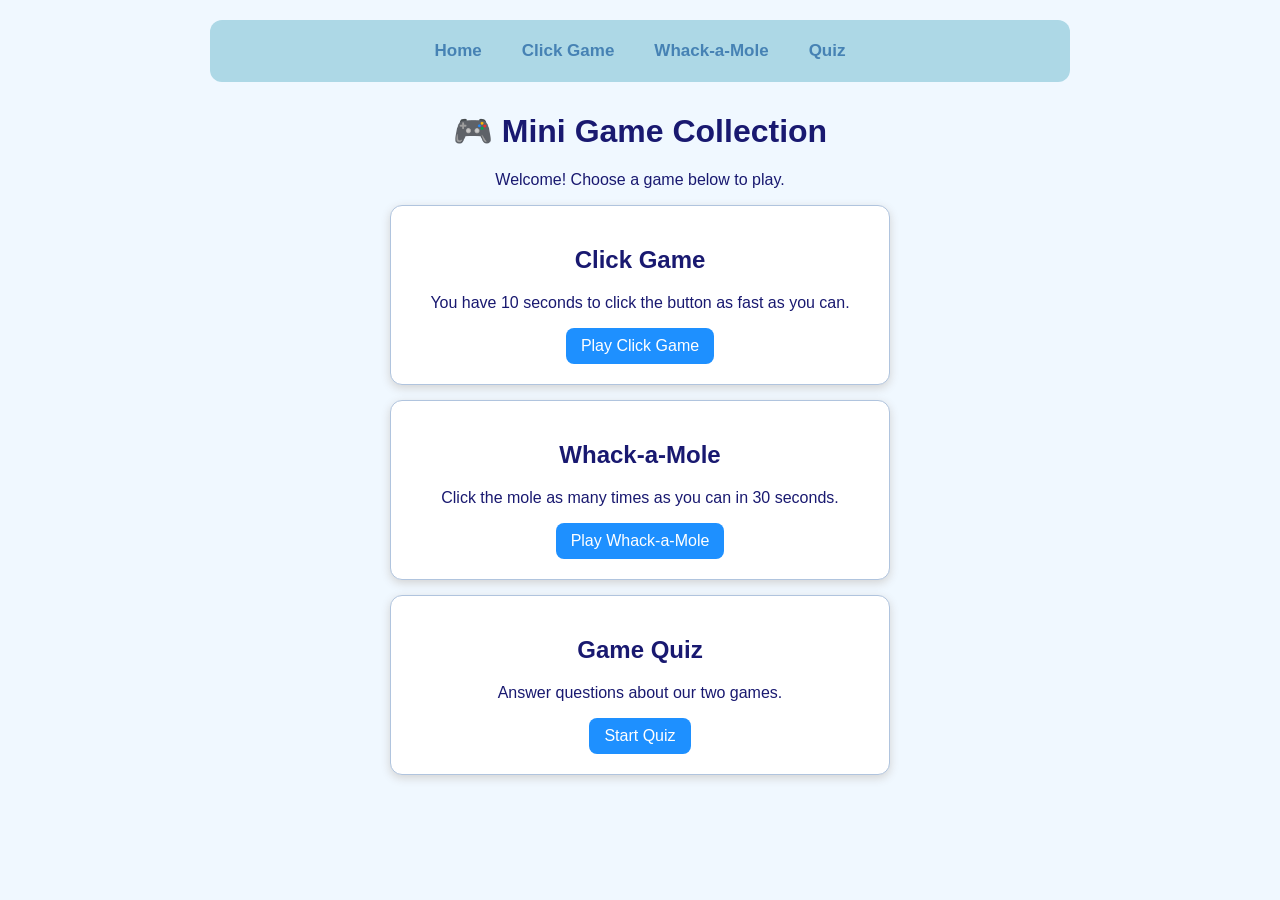
<file: index.html>
<!DOCTYPE html>
<html lang="en">
<head>
    <meta charset="UTF-8">
    <meta name="viewport" content="width=device-width, initial-scale=1.0">
    <title>Mini Game Collection</title>
    <link rel="stylesheet" href="style.css">
</head>
<body>
<nav>
    <a href="index.html">Home</a>
    <a href="game1.html">Click Game</a>
    <a href="game2.html">Whack-a-Mole</a>
    <a href="quiz.html">Quiz</a>
</nav>
<div class="container">
    <h1>🎮 Mini Game Collection</h1>
    <p>Welcome! Choose a game below to play.</p>
    <div class="card">
        <h2>Click Game</h2>
        <p>You have 10 seconds to click the button as fast as you can.</p>
        <a href="game1.html">Play Click Game</a>
    </div>
    <div class="card">
        <h2>Whack-a-Mole</h2>
        <p>Click the mole as many times as you can in 30 seconds.</p>
        <a href="game2.html">Play Whack-a-Mole</a>
    </div>
    <div class="card">
        <h2>Game Quiz</h2>
        <p>Answer questions about our two games.</p>
        <a href="quiz.html">Start Quiz</a>
    </div>
</div>
</body>
</html>
</file>
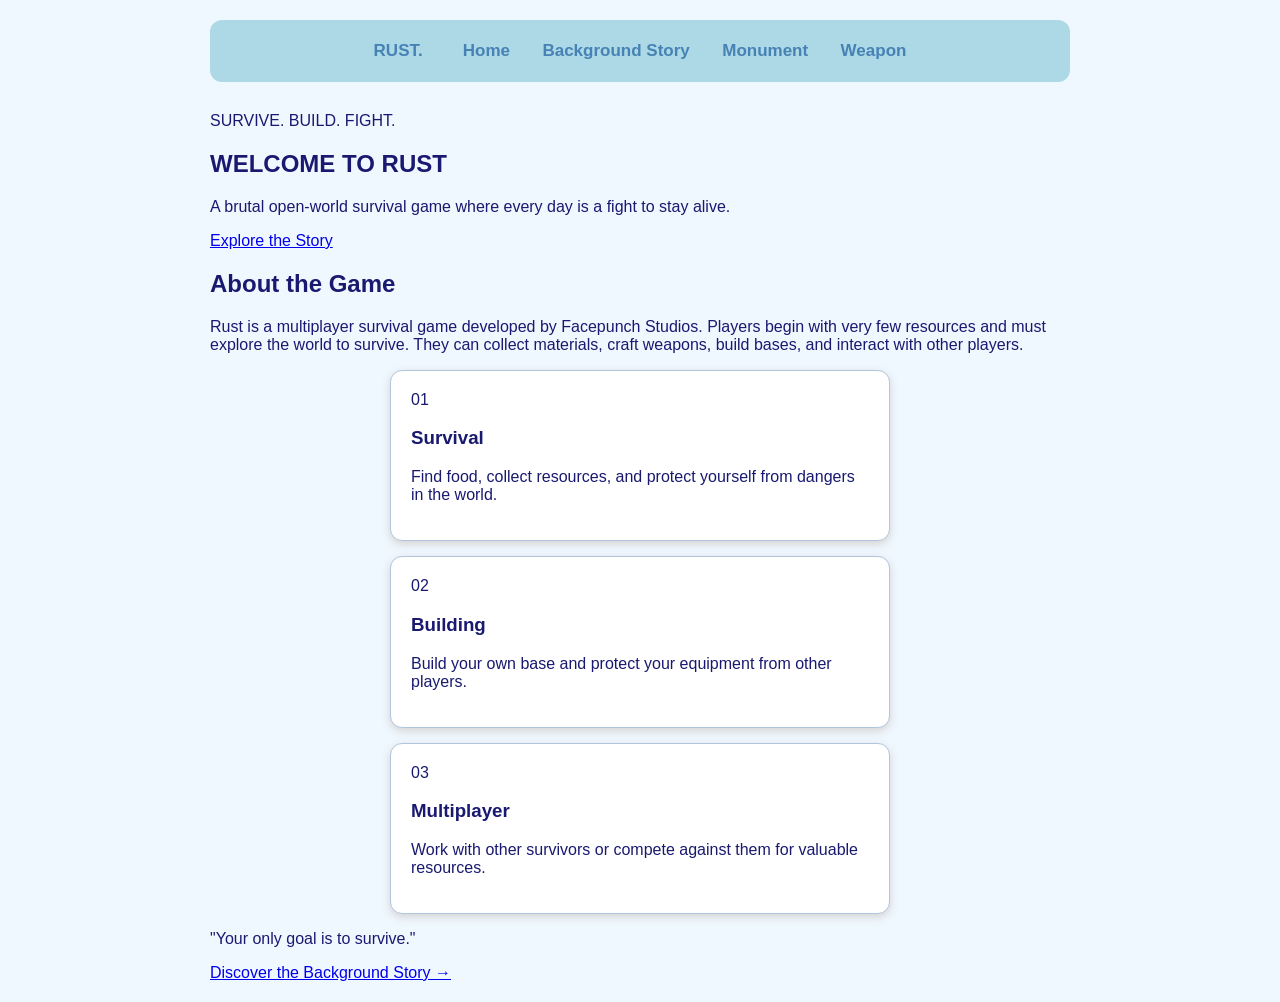
<file: Index.html>
<!DOCTYPE html>
<html>
      <head>
	<link rel="stylesheet" type="text/css" href="style.css">
	    <title>Rust | Survival Game</title>
      </head>
      <body>
         <header>
        <nav class="navbar">
            <a href="Index.html" class="logo">RUST<span>.</span></a>
            <div class="nav-links">
                <a href="Index.html" class="active">Home</a>
                <a href="Background Story.html">Background Story</a>
                <a href="Monument.html">Monument</a>
                <a href="Weapon.html">Weapon</a>
            </div>
        </nav>
    </header>

    <main>
        <section class="hero">
            <p class="subtitle">SURVIVE. BUILD. FIGHT.</p>
            <h1>WELCOME TO <span>RUST</span></h1>
            <p class="hero-text">
                A brutal open-world survival game where every day
                is a fight to stay alive.
            </p>
            <a href="Background Story.html" class="btn">Explore the Story</a>
        </section>

        <section class="content">
            <h2>About the Game</h2>
            <p>
                Rust is a multiplayer survival game developed by
                Facepunch Studios. Players begin with very few
                resources and must explore the world to survive.
                They can collect materials, craft weapons, build
                bases, and interact with other players.
            </p>

            <div class="card-container">
                <div class="card">
                    <div class="card-icon">01</div>
                    <h3>Survival</h3>
                    <p>
                        Find food, collect resources, and protect
                        yourself from dangers in the world.
                    </p>
                </div>

                <div class="card">
                    <div class="card-icon">02</div>
                    <h3>Building</h3>
                    <p>
                        Build your own base and protect your
                        equipment from other players.
                    </p>
                </div>

                <div class="card">
                    <div class="card-icon">03</div>
                    <h3>Multiplayer</h3>
                    <p>
                        Work with other survivors or compete
                        against them for valuable resources.
                    </p>
                </div>
            </div>
        </section>

        <section class="quote">
            <p>"Your only goal is to survive."</p>
            <a href="Background Story.html" class="text-link">
                Discover the Background Story →
            </a>
        </section>
    </main>

      </body>
</html>
</file>
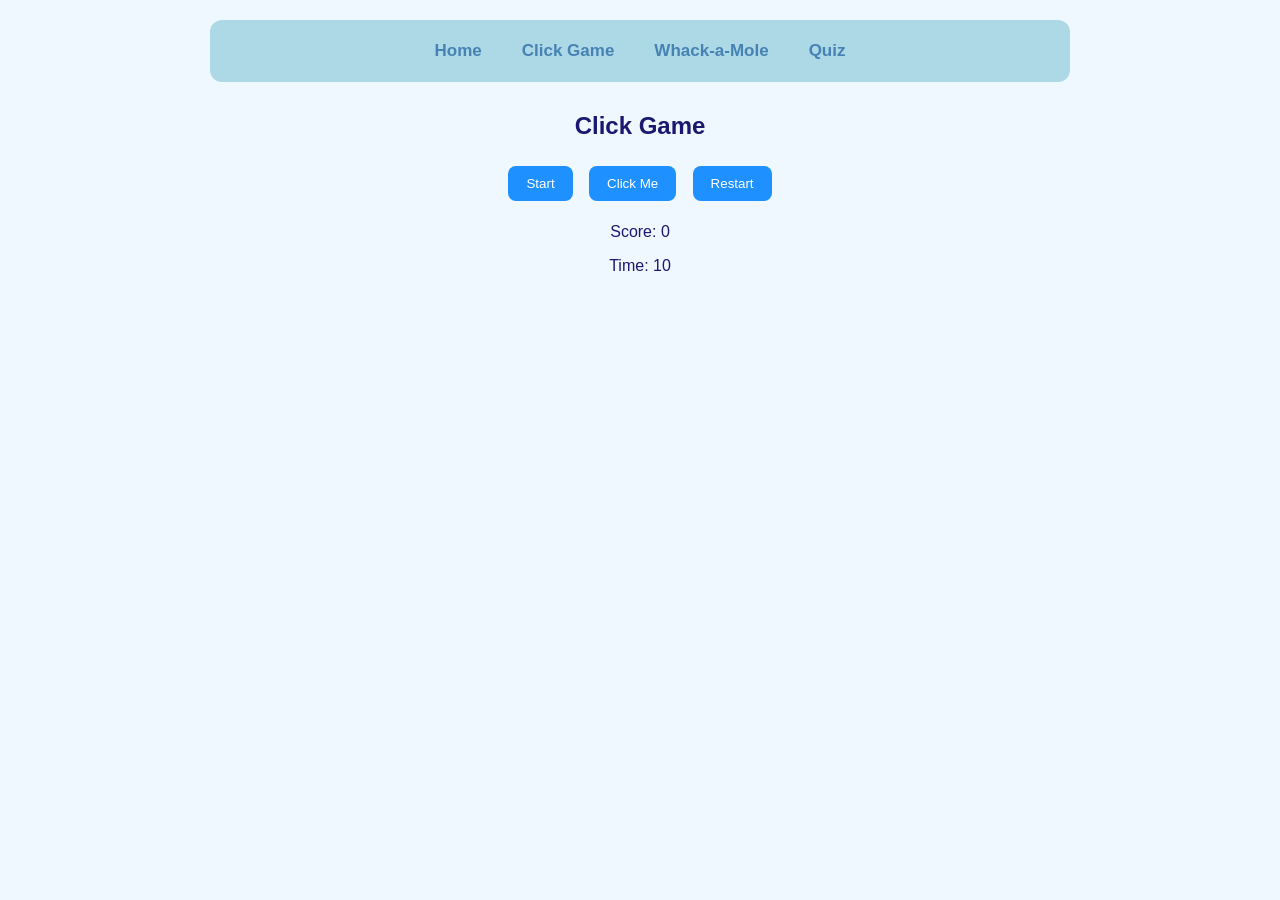
<file: game1.html>
<!DOCTYPE html>
<html lang="en">
<head>
    <meta charset="UTF-8">
    <meta name="viewport" content="width=device-width, initial-scale=1.0">
    <title>Click Game</title>
    <link rel="stylesheet" href="style.css">
</head>
<body>
<nav>
    <a href="index.html">Home</a>
    <a href="game1.html">Click Game</a>
    <a href="game2.html">Whack-a-Mole</a>
    <a href="quiz.html">Quiz</a>
</nav>
<div class="container">
    <h2>Click Game</h2>
    <button id="startbtn">Start</button>
    <button id="clickbtn">Click Me</button>
    <button id="resetbtn">Restart</button>
    <p>Score: <span id="score">0</span></p>
    <p>Time: <span id="time">10</span></p>
</div>
<script>
let score = 0;
let time = 10;
let timer = null;
let running = false;

document.getElementById("startbtn").onclick = function () {
    if (running) return;
    running = true;
    timer = setInterval(() => {
        time--;
        document.getElementById("time").textContent = time;
        if (time <= 0) {
            clearInterval(timer);
            running = false;
        }
    }, 1000);
};

document.getElementById("clickbtn").onclick = function () {
    if (running) {
        score++;
        document.getElementById("score").textContent = score;
    }
};

document.getElementById("resetbtn").onclick = function () {
    clearInterval(timer);
    running = false;
    score = 0;
    time = 10;
    document.getElementById("score").textContent = score;
    document.getElementById("time").textContent = time;
};
</script>
</body>
</html>
</file>
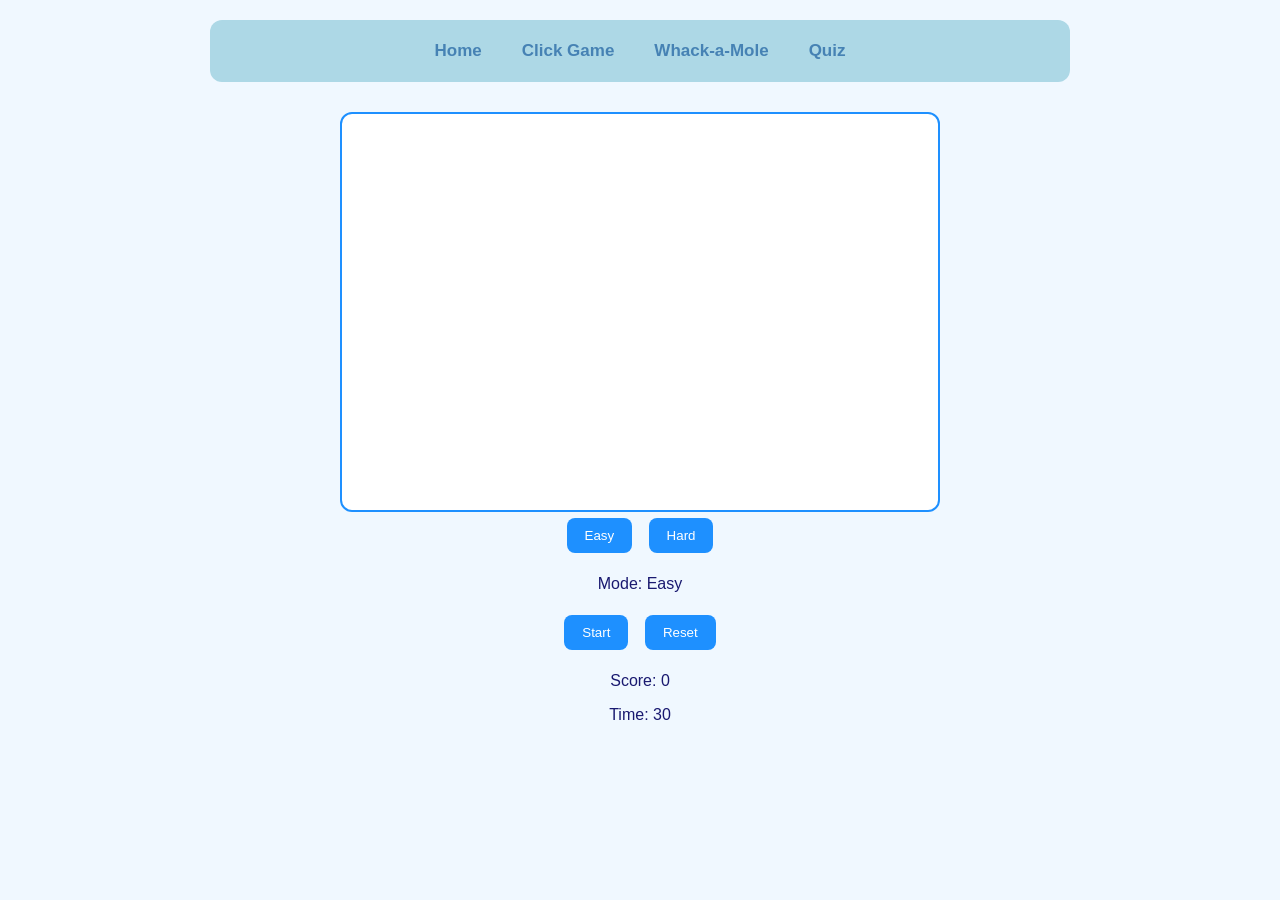
<file: game2.html>
<!DOCTYPE html>
<html lang="en">
<head>

    <title>Whack-a-Mole</title>
    <link rel="stylesheet" href="style.css">
</head>
<body>
<nav>
    <a href="index.html">Home</a>
    <a href="game1.html">Click Game</a>
    <a href="game2.html">Whack-a-Mole</a>
    <a href="quiz.html">Quiz</a>
</nav>
<div id="gamearea">
    <img id="mole" src='images/Gopher.png' alt="mole">
</div>
<div class="gamecontrols">
    <button id="easyMode">Easy</button>
    <button id="hardMode">Hard</button>
    <p id="modeText">Mode: Easy</p>
    <button id="startmole">Start</button>
    <button id="resetmole">Reset</button>
    <p>Score: <span id="molescore">0</span></p>
    <p>Time: <span id="moletime">30</span></p>
</div>
<script>
let mscore = 0;
let mtime = 30;
let timer = null;
let moletimer = null;
let hideTimer = null;
let mrunning = false;
let moleDuration = 650;
let mole = document.getElementById("mole");

document.getElementById("easyMode").onclick = function () {
    if (mrunning) return;
    moleDuration = 650;
    document.getElementById("modeText").textContent = "Mode: Easy";
};

document.getElementById("hardMode").onclick = function () {
    if (mrunning) return;
    moleDuration = 400;
    document.getElementById("modeText").textContent = "Mode: Hard";
};

function showMole() {
    let x = Math.floor(Math.random() * 520);
    let y = Math.floor(Math.random() * 320);
    mole.style.left = x + "px";
    mole.style.top = y + "px";
    mole.style.display = "block";
    clearTimeout(hideTimer);
    hideTimer = setTimeout(() => {
        mole.style.display = "none";
    }, moleDuration);
}

document.getElementById("startmole").onclick = function () {
    if (mrunning) return;
    mrunning = true;
    mscore = 0;
    mtime = 30;
    document.getElementById("molescore").textContent = mscore;
    document.getElementById("moletime").textContent = mtime;
    showMole();

    timer = setInterval(() => {
        mtime--;
        document.getElementById("moletime").textContent = mtime;
        if (mtime <= 0) {
            clearInterval(timer);
            clearInterval(moletimer);
            clearTimeout(hideTimer);
            mrunning = false;
            mole.style.display = "none";
        }
    }, 1000);

    moletimer = setInterval(showMole, 1000);
};

mole.onclick = function () {
    if (mrunning) {
        mscore++;
        document.getElementById("molescore").textContent = mscore;
    }
};

document.getElementById("resetmole").onclick = function () {
    clearInterval(timer);
    clearInterval(moletimer);
    clearTimeout(hideTimer);
    mrunning = false;
    mscore = 0;
    mtime = 30;
    document.getElementById("molescore").textContent = mscore;
    document.getElementById("moletime").textContent = mtime;
    mole.style.display = "none";
};
</script>
</body>
</html>
</file>
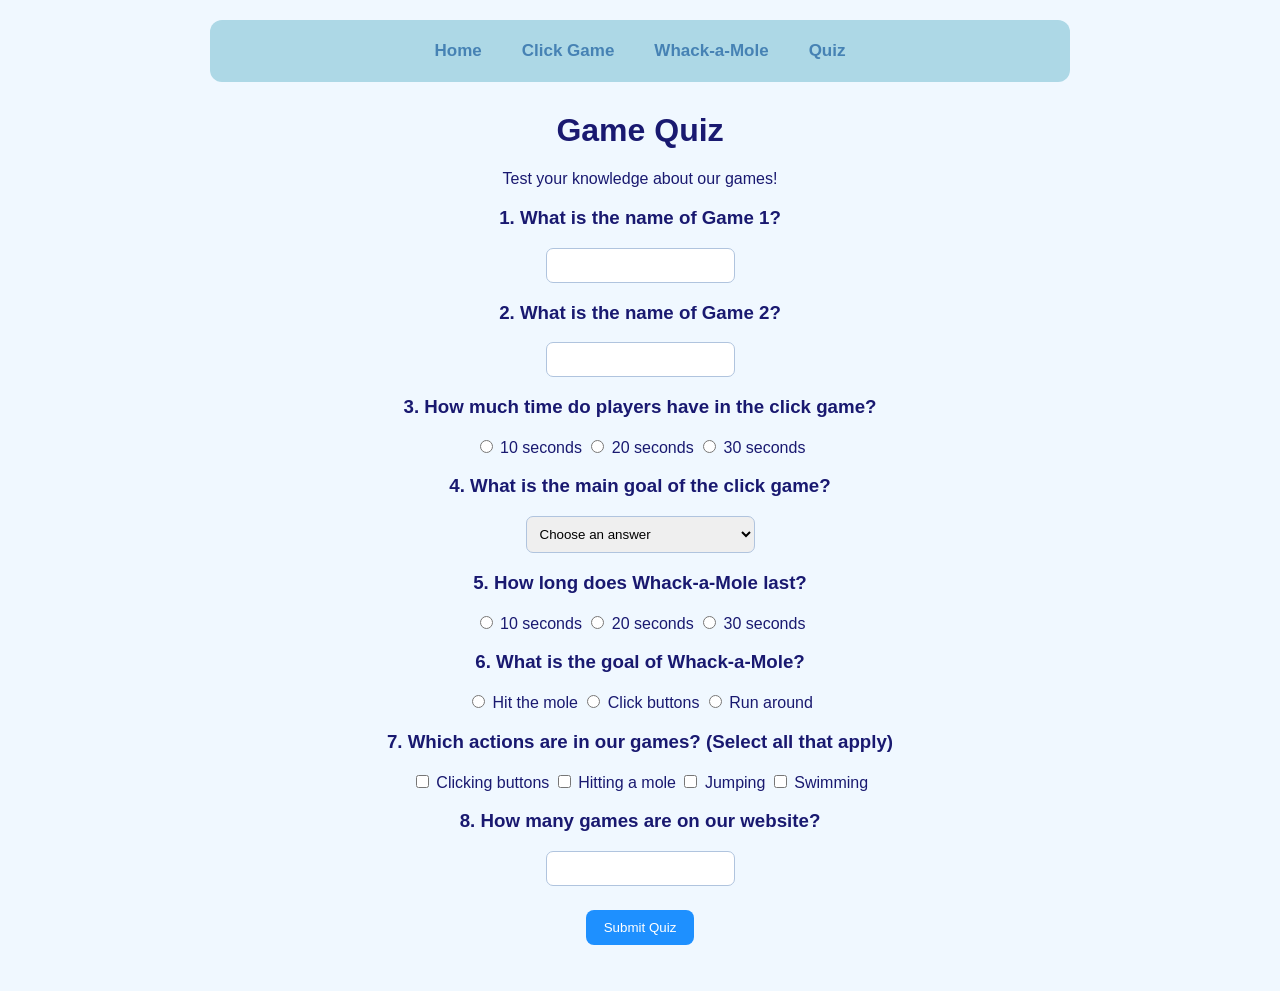
<file: quiz.html>
<!DOCTYPE html>
<html lang="en">
<head>
    <meta charset="UTF-8">
    <meta name="viewport" content="width=device-width, initial-scale=1.0">
    <title>Game Quiz</title>
    <link rel="stylesheet" href="style.css">
</head>
<body>
<nav>
    <a href="index.html">Home</a>
    <a href="game1.html">Click Game</a>
    <a href="game2.html">Whack-a-Mole</a>
    <a href="quiz.html">Quiz</a>
</nav>
<div class="container">
    <h1>Game Quiz</h1>
    <p>Test your knowledge about our games!</p>

    <h3>1. What is the name of Game 1?</h3>
    <input type="text" id="q1">

    <h3>2. What is the name of Game 2?</h3>
    <input type="text" id="q2">

    <h3>3. How much time do players have in the click game?</h3>
    <input type="radio" name="q3" value="10"> 10 seconds
    <input type="radio" name="q3" value="20"> 20 seconds
    <input type="radio" name="q3" value="30"> 30 seconds

    <h3>4. What is the main goal of the click game?</h3>
    <select id="q4">
        <option value="">Choose an answer</option>
        <option value="click">Click as many times as possible</option>
        <option value="run">Run as fast as possible</option>
        <option value="jump">Jump over obstacles</option>
    </select>

    <h3>5. How long does Whack-a-Mole last?</h3>
    <input type="radio" name="q5" value="10"> 10 seconds
    <input type="radio" name="q5" value="20"> 20 seconds
    <input type="radio" name="q5" value="30"> 30 seconds

    <h3>6. What is the goal of Whack-a-Mole?</h3>
    <input type="radio" name="q6" value="mole"> Hit the mole
    <input type="radio" name="q6" value="button"> Click buttons
    <input type="radio" name="q6" value="run"> Run around

    <h3>7. Which actions are in our games? (Select all that apply)</h3>
    <input type="checkbox" name="q7" value="click"> Clicking buttons
    <input type="checkbox" name="q7" value="mole"> Hitting a mole
    <input type="checkbox" name="q7" value="jump"> Jumping
    <input type="checkbox" name="q7" value="swim"> Swimming

    <h3>8. How many games are on our website?</h3>
    <input type="number" id="q8">

    <br><br>
    <button onclick="checkquiz()">Submit Quiz</button>
    <h2 id="result"></h2>
</div>
<script>
function checkquiz() {
    let score = 0;
    let a1 = document.getElementById("q1").value.trim().toLowerCase();
    if (a1 === "click game") score += 2;

    let a2 = document.getElementById("q2").value.trim().toLowerCase();
    if (a2 === "whack-a-mole") score += 2;

    let a3 = document.querySelector('input[name="q3"]:checked');
    if (a3 && a3.value === "10") score += 1;

    let a4 = document.getElementById("q4").value;
    if (a4 === "click") score += 1;

    let a5 = document.querySelector('input[name="q5"]:checked');
    if (a5 && a5.value === "30") score += 1;

    let a6 = document.querySelector('input[name="q6"]:checked');
    if (a6 && a6.value === "mole") score += 1;

    let boxes = document.querySelectorAll('input[name="q7"]:checked');
    if (boxes.length === 2) score += 2;

    let a8 = document.getElementById("q8").value.trim();
    if (a8 === "2") score += 1;

    document.getElementById("result").innerText = "Your Score: " + score + " / 11";
}
</script>
</body>
</html>
</file>
<file: style.css>
* {
    box-sizing: border-box;
}

body {
    font-family: Arial, sans-serif;
    max-width: 900px;
    margin: 0 auto;
    padding: 20px;
    color: midnightblue;
    background: aliceblue;
}

nav {
    display: flex;
    justify-content: center;
    align-items: center;
    flex-wrap: wrap;
    gap: 12px;
    margin: 0 auto 30px;
    padding: 12px;
    background: lightblue;
    border-radius: 12px;
}

nav a {
    color: steelblue;
    font-size: 17px;
    font-weight: bold;
    text-decoration: none;
    padding: 9px 14px;
    border-radius: 8px;
    transition: 0.2s;
}

nav a:hover {
    color: white;
    background: royalblue;
    transform: translateY(-2px);
}

.container {
    text-align: center;
}

.card {
    max-width: 500px;
    margin: 15px auto;
    padding: 20px;
    background: white;
    border: 1px solid lightsteelblue;
    border-radius: 12px;
    box-shadow: 0 3px 10px lightgray;
    transition: 0.2s;
}

.card:hover {
    transform: translateY(-3px);
    box-shadow: 0 6px 16px silver;
}

.card a {
    display: inline-block;
    padding: 9px 15px;
    color: white;
    background: dodgerblue;
    border-radius: 8px;
    text-decoration: none;
    transition: 0.2s;
}

.card a:hover {
    background: royalblue;
    transform: translateY(-2px);
}

button {
    padding: 10px 18px;
    margin: 6px;
    color: white;
    background: dodgerblue;
    border: none;
    border-radius: 8px;
    cursor: pointer;
    transition: 0.2s;
}

button:hover {
    background: royalblue;
    transform: translateY(-2px);
    box-shadow: 0 4px 10px lightsteelblue;
}

input,
select {
    padding: 9px;
    border: 1px solid lightsteelblue;
    border-radius: 7px;
    accent-color: dodgerblue;
}

input:focus,
select:focus {
    outline: 2px solid lightskyblue;
    border-color: dodgerblue;
}

#gamearea {
    position: relative;
    width: 600px;
    max-width: 100%;
    height: 400px;
    margin: 0 auto;
    overflow: hidden;
    background: white;
    border: 2px solid dodgerblue;
    border-radius: 12px;
}

#mole {
    position: absolute;
    width: 80px;
    height: 80px;
    display: none;
    cursor: pointer;
}

.gamecontrols {
    text-align: center;
}
</file>
